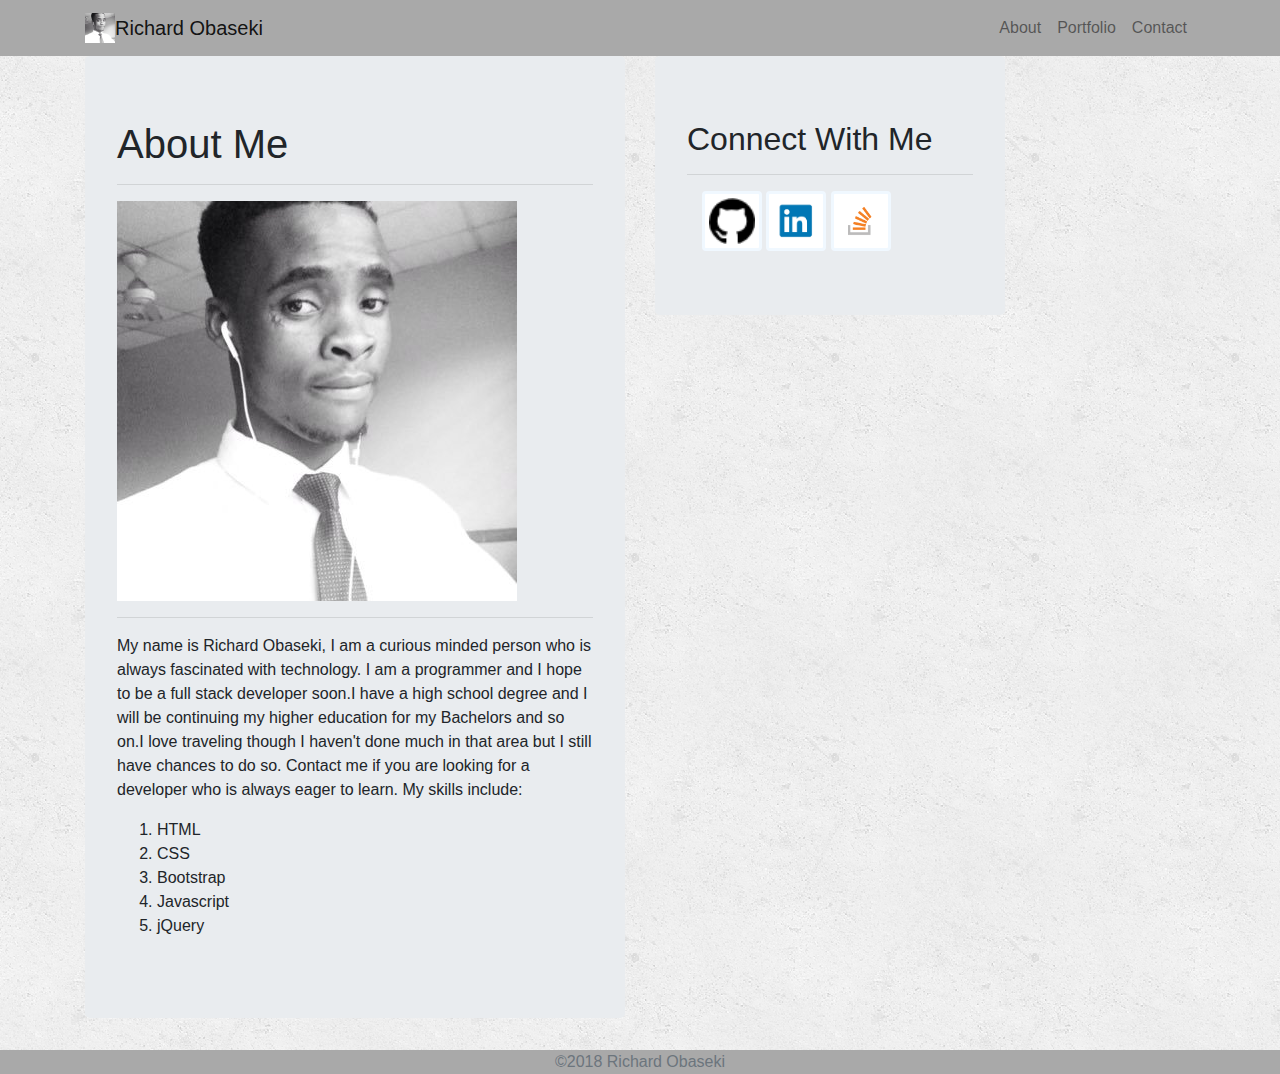
<file: index.html>
<!DOCTYPE html>
<html lang="en">
<head>
    <meta charset="UTF-8">
    <meta name="viewport" content="width=device-width, initial-scale=1.0">
    <meta http-equiv="X-UA-Compatible" content="ie=edge">
    <title>About | Richard</title>
    <link rel="stylesheet" href="https://maxcdn.bootstrapcdn.com/bootstrap/4.0.0/css/bootstrap.min.css">
    <link rel="stylesheet" href="assets/css/style.css">
</head>
<body>
   <!-- NavBar -->
    
    <nav class="navbar navbar-expand-lg navbar-light" style="background-color:darkgray;">
        <div class="container">
            <a class="navbar-brand" href="index.html">
                <img src="assets/imgs/download.jpg" width="30" height="30" class="d-inline-block align-top" alt="">Richard Obaseki
            </a>
            <button class="navbar-toggler" type="button" data-toggle="collapse" data-target="#navbarSupportedContent" aria-controls="navbarSupportedContent" aria-expanded="false" aria-label="Toggle navigation">
            <span class="navbar-toggler-icon"></span>
            </button>
        
            <div class="collapse navbar-collapse" id="navbarSupportedContent">
                <ul class="navbar-nav ml-auto">
                    <li class="nav-item acive">
                        <a class="nav-link" href="index.html">About<span class="sr-only">(current)</span></a>
                    </li>
                    <li class="nav-item">
                        <a class="nav-link" href="portfolio.html">Portfolio</a>
                    </li>
                    <li class="nav-item third">
                        <a class="nav-link" href="contact.html">Contact</a>
                    </li>
                </ul>
            </div>
        </div>
    </nav> 
   
    <!-- Main Body -->
    <div class="container">
        <div class="row">
            <div class="col-md-6 col-xs-6">
                <div class="jumbotron">
                    <div class="jumbotron-head">
                        <h1>About Me</h1>
                    </div>
                    <hr>
                    <div class="jumbotron-body">
                        <img src="assets/imgs/download.jpg" class="img-fluid" alt="Responsive image">
                    </div>
                    <hr>
                    <div class="jumbotron-footer">
                        <p>My name is Richard Obaseki, I am a curious minded person who is always fascinated with technology. I am a  programmer and I hope to be a full stack developer soon.I have a high school degree and I will be continuing my higher education for my Bachelors and so on.I love traveling though I haven't done much in that area but I still have chances to do so. Contact me if you are looking for a developer who is always eager to learn.
                        My skills include:
                            <ol>
                                <li>HTML</li>
                                <li>CSS</li>
                                <li>Bootstrap</li>
                                <li>Javascript</li>
                                <li>jQuery</li>
                            </ol>
                        </p>
                    </div>
                </div>
            </div>
            <div class="col-sm-4">
                <div class="jumbotron">
                    <header class="jumbotron-head">
                        <h2>Connect With Me</h2>
                    </header>
                    <hr>
                    <div class="container">
                        <a href="https://github.com/ririob"> <img src="assets/imgs/github.png" alt="Responsive image" class="img-thumbnail"></a>
                        <a href="https://www.linkedin.com/in/richard-obaseki-812588165/"><img src="assets/imgs/linkedimg.jpg" alt="Responsive image" class="img-thumbnail"> </a>
                        <a href="https://stackoverflow.com/users/10089955/richard-obaseki"><img src="assets/imgs/stackicon.jpg" alt="Responsive image" class="img-thumbnail"> </a>
                    </div>
                </div>
            </div>
        </div>
    </div>

    <!-- Footer -->
    
    <footer class="footer">
        <div class="full-footer">
            <div class="row text-center" style="background-color:darkgray;">
                <div class="col-sm-12">
                    <span class="text-muted">&COPY;2018 Richard Obaseki</span>
                </div>
            </div>
        </div>
    </footer>


    <!-- jQuery CDN -->
    <script type="text/javascript" src="https://cdnjs.cloudflare.com/ajax/libs/jquery/3.2.1/jquery.min.js"></script>

    <!-- Bootstrap CDN -->
    <script src="https://maxcdn.bootstrapcdn.com/bootstrap/4.0.0/js/bootstrap.min.js"></script>

</body>
</html>
</file>
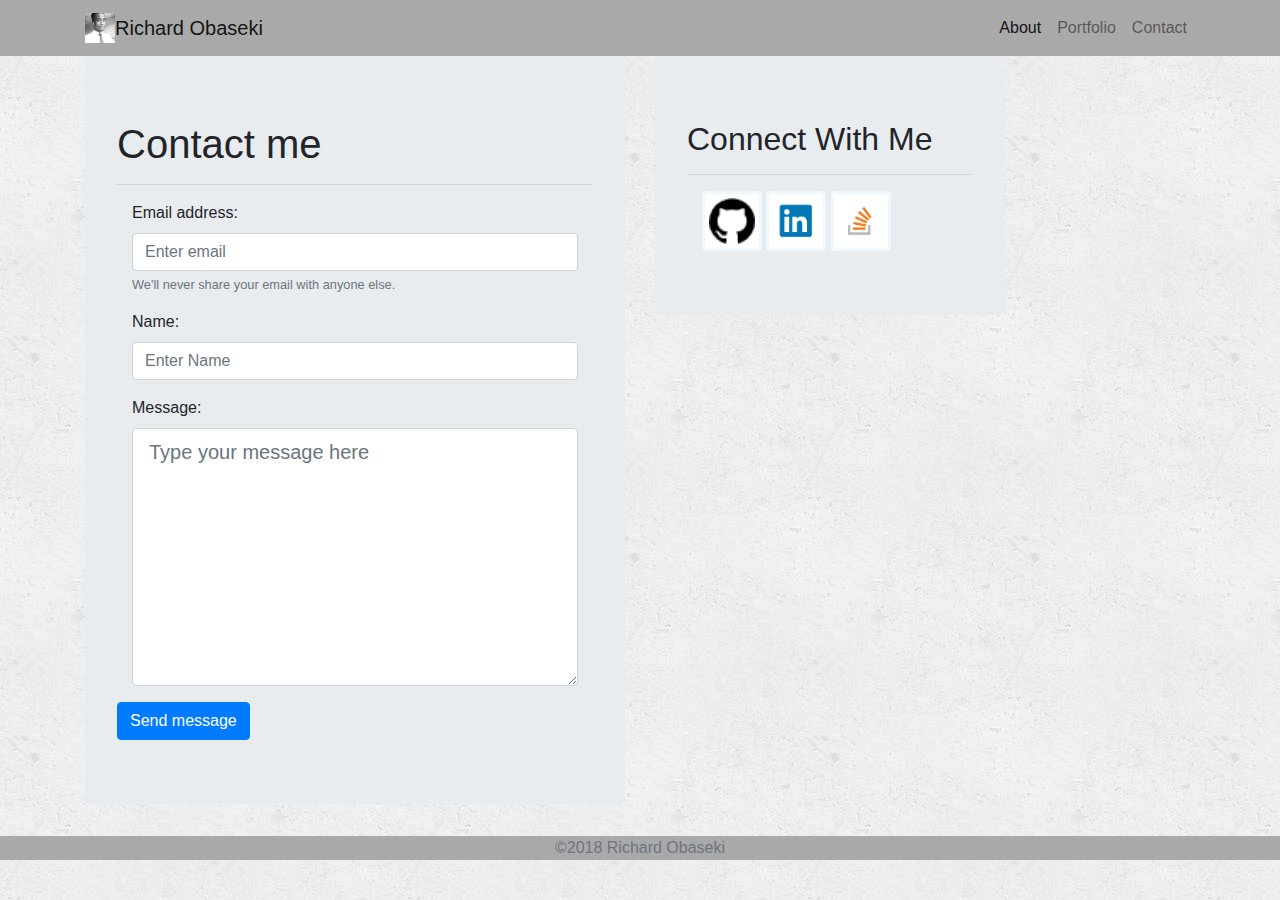
<file: contact.html>
<!DOCTYPE html>
<html lang="en">
<head>
    <meta charset="UTF-8">
    <meta name="viewport" content="width=device-width, initial-scale=1.0">
    <meta http-equiv="X-UA-Compatible" content="ie=edge">
    <title>About | Richard</title>
    <link rel="stylesheet" href="https://maxcdn.bootstrapcdn.com/bootstrap/4.0.0/css/bootstrap.min.css">
    <link rel="stylesheet" href="assets/css/style.css">
</head>
<body>

    <!-- NavBar -->
    <nav class="navbar navbar-expand-lg navbar-light" style="background-color: darkgray;">
        <div class="container">
            <div class="navbar-header">
                <a class="navbar-brand" href="index.html"><img src="assets/imgs/download.jpg" width="30" height="30" class="d-inline-block align-top" alt="">Richard Obaseki</a>
            </div>
            <button class="navbar-toggler" type="button" data-toggle="collapse" data-target="#navbarSupportedContent" aria-controls="#navbarSupportedContent" aria-expanded="false" aria-label="Toggle navigation">
            <span class="navbar-toggler-icon"></span>
            </button>

            <div class="collapse navbar-collapse" id="navbarSupportedContent">
                <ul class="navbar-nav ml-auto">
                    <li class="nav-item active">
                        <a class="nav-link" href="index.html">About</a>
                    </li>
                    <li class="nav-item">
                        <a class="nav-link" href="portfolio.html">Portfolio</a>
                    </li>
                    <li class="nav-item third">
                        <a class="nav-link" href="contact.html">Contact</a>
                    </li>
                </ul>
            </div>
        </div>
    </nav>
    

    <!-- Main Body -->
    <div class="container">
        <div class="row">
            <div class="col-md-6 col-xs-6">
                <div class="jumbotron">
                   <div class="jumbotron-head">
                       <h1> Contact me </h1>
                   </div>
                   <hr>
                   <div class="jumbotron-body">
                       <form>
                           <div class="col-md-12 col-xs-12 form-group">
                               <label for="InputEmail">Email address:</label>
                               <input type="email" class="form-control" id="InputEmail1" aria-describedby="emailHelp" placeholder="Enter email">
                               <small id="emailHelp" class="form-text text-muted">We'll never share your email with anyone else.</small> 
                           </div>
                           <div class="col-md-12 col-xs-12 form-group">
                               <label for="InputName">Name:</label>
                               <input type="name" class="form-control" id="InputName1" placeholder="Enter Name">
                           </div>
                           <div class="form-group col-md-12">
                               <label for="message">Message:</label>
                               <textarea class="form-control form-control-lg" id="InputMessage1" placeholder="Type your message here" rows="8" required="required" data-error="Please,leave us a message"></textarea>
                           </div>
                           <button type="submit" class="btn btn-primary btn send">Send message</button>
                       </form>
                   </div>
                </div>
            </div>

            <div class="col-sm-4">
                <div class="jumbotron">
                    <header class="jumbotron-head">
                        <h2>Connect With Me</h2>
                    </header>
                    <hr>
                    <div class="container">
                        <a href="https://github.com/ririob"> <img src="assets/imgs/github.png" alt="github" class="img-thumbnail"></a>
                        <a href="https://www.linkedin.com/in/richard-obaseki-812588165/"><img src="assets/imgs/linkedimg.jpg" alt="linkedin" class="img-thumbnail"> </a>
                        <a href="https://stackoverflow.com/users/10089955/richard-obaseki"><img src="assets/imgs/stackicon.jpg" alt="stack" class="img-thumbnail"> </a>
                    </div>
                </div>
            </div>
        </div>
    </div>

    <!-- Footer -->
    
    <footer class="footer">
        <div class="full-footer">
            <div class="row text-center" style="background-color:darkgrey;">
                <div class="col-sm-12">
                    <span class="text-muted">&COPY;2018 Richard Obaseki</span>
                </div>
            </div>
        </div>
    </footer>

    <!-- jQuery CDN -->
    <script type="text/javascript" src="https://cdnjs.cloudflare.com/ajax/libs/jquery/3.2.1/jquery.min.js"></script>

    <!-- Bootstrap CDN -->
    <script src="https://maxcdn.bootstrapcdn.com/bootstrap/4.0.0/js/bootstrap.min.js"></script>

</body>
</html>
</file>
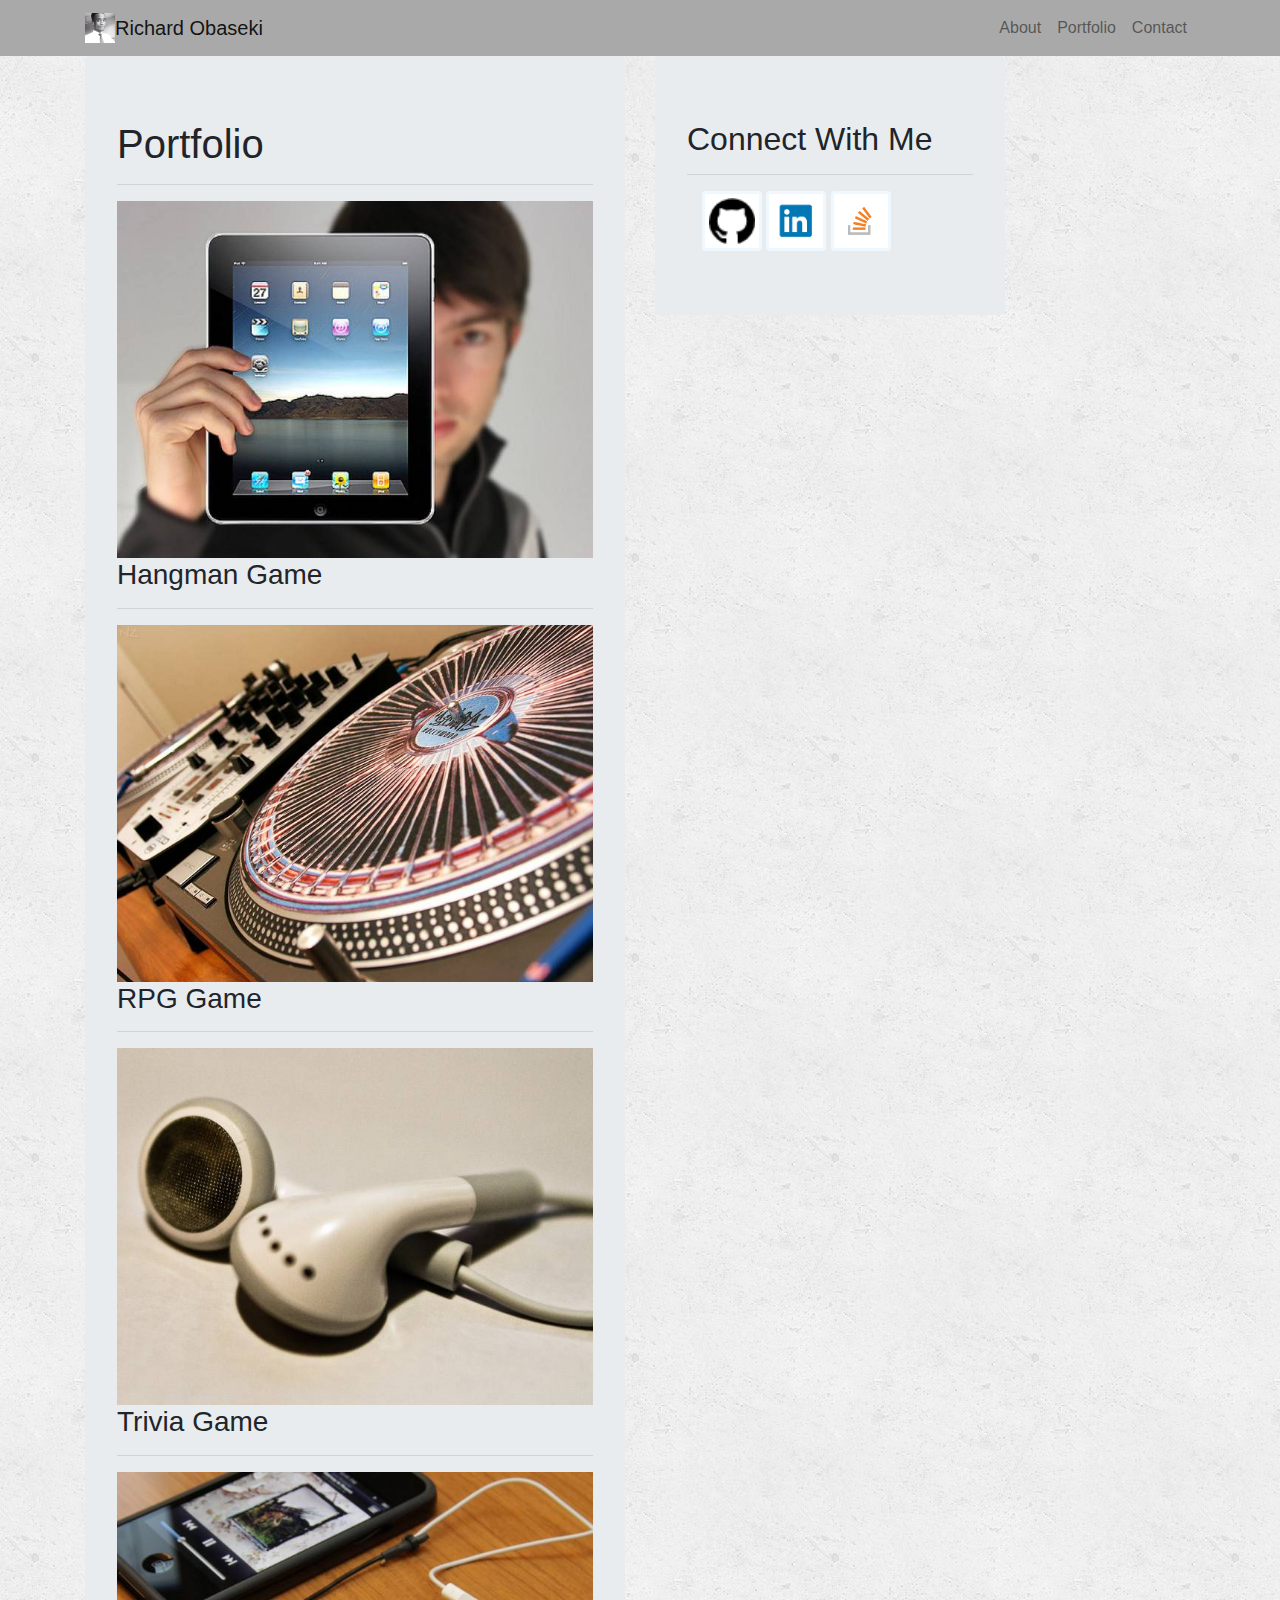
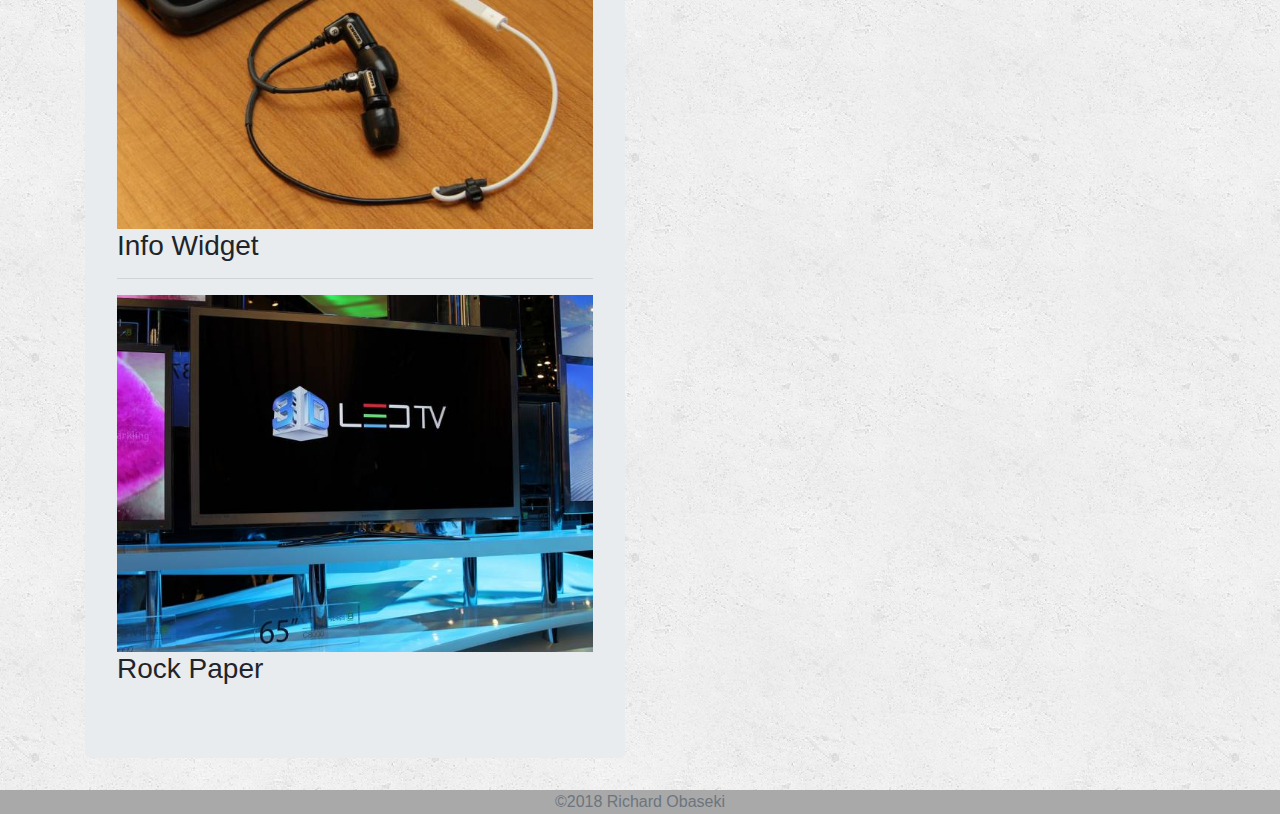
<file: portfolio.html>
<!DOCTYPE html>
<html lang="en">
<head>
    <meta charset="UTF-8">
    <meta name="viewport" content="width=device-width, initial-scale=1.0">
    <meta http-equiv="X-UA-Compatible" content="ie=edge">
    <title>About | Richard</title>
    <link rel="stylesheet" href="https://maxcdn.bootstrapcdn.com/bootstrap/4.0.0/css/bootstrap.min.css">
    <link rel="stylesheet" href="assets/css/style.css">
</head>
<body>
    <!-- NavBar -->
    
    <nav class="navbar navbar-expand-lg navbar-light" style="background-color:darkgray;">
        <div class="container">
            <a class="navbar-brand" href="index.html">
                <img src="assets/imgs/download.jpg" width="30" height="30" class="d-inline-block align-top" alt="">Richard Obaseki
            </a>
            <button class="navbar-toggler" type="button" data-toggle="collapse" data-target="#navbarSupportedContent" aria-controls="navbarSupportedContent" aria-expanded="false" aria-label="Toggle navigation">
            <span class="navbar-toggler-icon"></span>
            </button>
            
            <div class="collapse navbar-collapse" id="navbarSupportedContent">
                <ul class="navbar-nav ml-auto">
                    <li class="nav-item acive">
                        <a class="nav-link" href="index.html">About<span class="sr-only">(current)</span></a>
                    </li>
                    <li class="nav-item">
                        <a class="nav-link" href="portfolio.html">Portfolio</a>
                    </li>
                    <li class="nav-item third">
                        <a class="nav-link" href="contact.html">Contact</a>
                    </li>
                </ul>
            </div>
        </div>
    </nav> 
    
    <!-- Main Body -->
    <div class="container">
        <div class="row">
            <div class="col-md-6 col-xs-6">
                <div class="jumbotron">
                    <div class="jumbotron-head">
                        <h1> Portfolio </h1>
                    </div>
                    <hr>
                    <div class="jumbotron-body">
                        <img src="assets/imgs/technics-q-c-640-480-1.jpg" class="img-fluid" alt="Responsive image"></a>
                    </div>
                    <div class="inside">
                        <div class="jumbotron-title">
                            <h3>Hangman Game</h3>
                        </div>
                    </div>
                    <hr>
                    <div class="jumbotron-body">
                        <img src="assets/imgs/technics-q-c-640-480-2.jpg" class="img-fluid" alt="Responsive image">
                    </div>
                    <div class="inside">
                        <div class="jumbotron-title">
                            <h3>RPG Game</h3>
                        </div>
                    </div>
                    <hr>
                    <div class="jumbotron-body">
                        <img src="assets/imgs/technics-q-c-640-480-5.jpg" class="img-fluid" alt="Responsive image"> 
                    </div>
                    <div class="inside">
                        <div class="jumbotron-title">
                            <h3>Trivia Game</h3>
                        </div>
                    </div>
                    <hr>
                    <div class="jumbotron-title">
                        <img src="assets/imgs/technics-q-c-640-480-7.jpg" class="img-fluid" alt="Responsive image">
                    </div>
                    <div class="inside">
                        <div class="jumbotron-title">
                            <h3>Info Widget</h3>
                        </div>
                    </div>
                    <hr>
                    <div class="jumbotron-body">
                        <img src="assets/imgs/technics-q-c-640-480-9.jpg" class="img-fluid" alt="Responsive image">
                    </div>
                    <div class="inside">
                        <div class="jumbotron-title">
                            <h3>Rock Paper</h3>
                        </div>
                    </div>
                </div>
            </div>
            <div class="col-sm-4">
                <div class="jumbotron">
                    <header class="jumbotron-head">
                        <h2>Connect With Me</h2>
                    </header>
                    <hr>
                    <div class="container">
                        <a href="https://github.com/ririob"> <img src="assets/imgs/github.png" alt="Responsive image" class="img-thumbnail"></a>
                        <a href="https://www.linkedin.com/in/richard-obaseki-812588165/"><img src="assets/imgs/linkedimg.jpg" alt="Responsive image" class="img-thumbnail"> </a>
                        <a href="https://stackoverflow.com/users/10089955/richard-obaseki"><img src="assets/imgs/stackicon.jpg" alt="Responsive image" class="img-thumbnail"> </a>
                    </div>
                </div>
            </div>
        </div>
    </div>

    <!-- Footer -->
    
    <footer class="footer">
        <div class="full-footer">
            <div class="row text-center" style="background-color:darkgrey;">
                <div class="col-sm-12">
                    <span class="text-muted">&COPY;2018 Richard Obaseki</span>
                </div>
            </div>
        </div>
    </footer>

    <!-- jQuery CDN -->
    <script type="text/javascript" src="https://cdnjs.cloudflare.com/ajax/libs/jquery/3.2.1/jquery.min.js"></script>
  
    <!-- Bootstrap CDN -->
    <script src="https://maxcdn.bootstrapcdn.com/bootstrap/4.0.0/js/bootstrap.min.js"></script></script>

</body>
</html>
</file>
<file: assets/css/style.css>
/* STYLES FOR ALL PAGES */
body {
    /* Typography */
    font-family: Arial, "Helvetica Neue", Helvetica, sans-serif;

    /* Visual */
    background-image: url("../imgs/concrete_seamless.png");
}

.img-thumbnail {
    width: 60px;
    height: 60px;
    cursor: pointer;
    border: solid;
    border-color: aliceblue;
}
</file>
